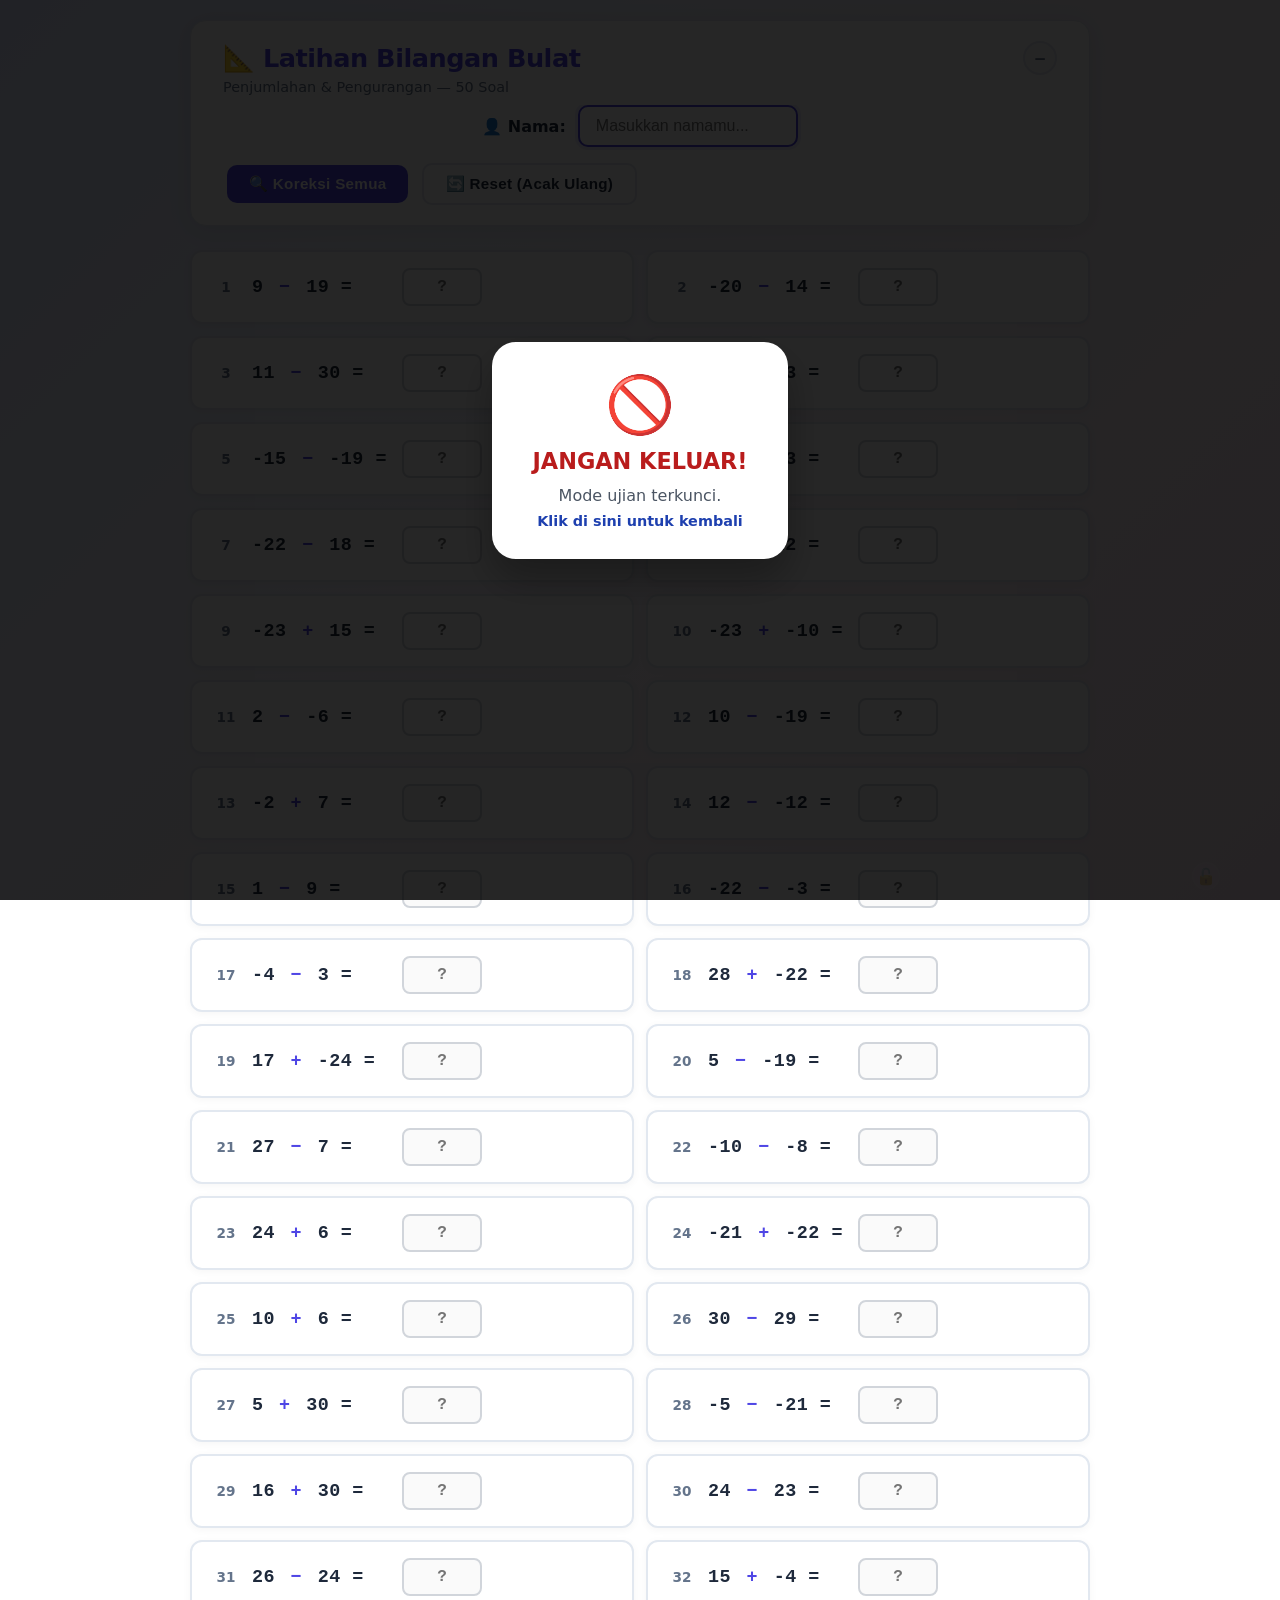
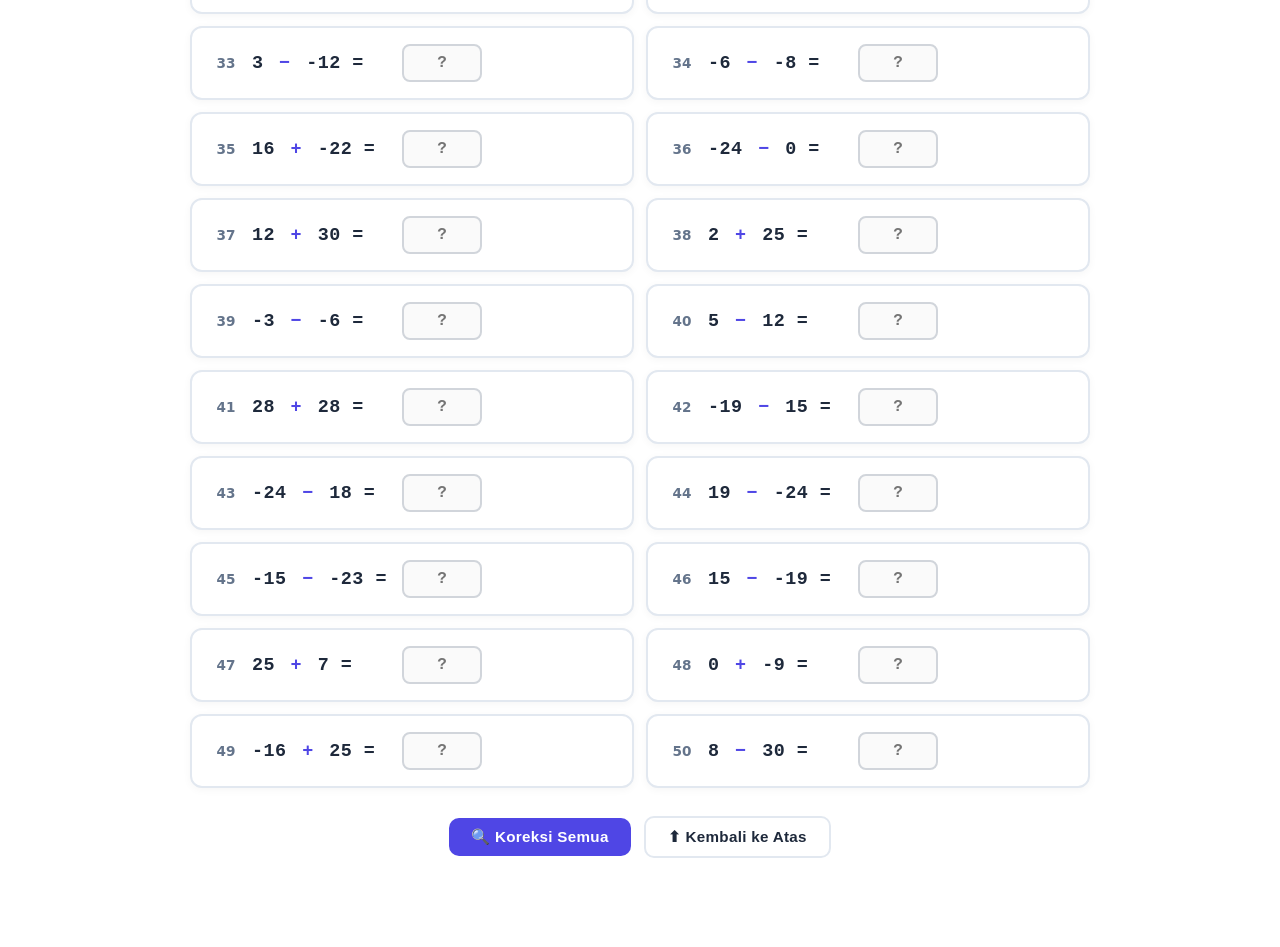
<file: Penjumlahan_dan_pengurangan.html>
<!DOCTYPE html>
<html lang="id">
<head>
    <meta charset="UTF-8">
    <meta name="viewport" content="width=device-width, initial-scale=1.0, user-scalable=no, viewport-fit=cover">
    <title>Latihan Bilangan Bulat • 50 Soal • Kunci Penuh</title>
    <style>
        :root {
            --bg: #f0f4f8;
            --card-bg: #ffffff;
            --primary: #4f46e5;
            --primary-hover: #4338ca;
            --success: #10b981;
            --danger: #ef4444;
            --text: #1e293b;
            --text-light: #64748b;
            --border: #e2e8f0;
            --correct-bg: #d1fae5;
            --wrong-bg: #fee2e2;
            --radius: 16px;
            --shadow: 0 4px 24px rgba(0, 0, 0, 0.08);
            --transition: 0.2s ease;
        }

        * {
            margin: 0;
            padding: 0;
            box-sizing: border-box;
        }

        body {
            font-family: 'Segoe UI', system-ui, -apple-system, sans-serif;
            background: linear-gradient(135deg, #e0e7ff 0%, #f0f4ff 30%, #fdf2f8 70%, #fce7f3 100%);
            background-attachment: fixed;
            min-height: 100vh;
            padding: 20px;
            color: var(--text);
            display: flex;
            justify-content: center;
            align-items: flex-start;
        }

        .container {
            width: 100%;
            max-width: 900px;
            margin: 0 auto;
        }

        /* Header */
        .header-card {
            background: var(--card-bg);
            border-radius: var(--radius);
            padding: 20px 32px 16px;
            box-shadow: var(--shadow);
            margin-bottom: 24px;
            border: 1px solid var(--border);
            position: sticky;
            top: 20px;
            z-index: 100;
            backdrop-filter: blur(10px);
            transition: all 0.3s ease;
            overflow: hidden;
        }

        .header-top {
            display: flex;
            justify-content: space-between;
            align-items: center;
            margin-bottom: 4px;
        }
        .header-top h1 {
            font-size: 1.6rem;
            font-weight: 700;
            color: var(--primary);
            letter-spacing: -0.5px;
            margin: 0;
        }
        .btn-minimize {
            background: none;
            border: 2px solid var(--border);
            border-radius: 50%;
            width: 34px;
            height: 34px;
            font-size: 1.2rem;
            font-weight: 700;
            cursor: pointer;
            color: var(--text-light);
            display: flex;
            align-items: center;
            justify-content: center;
            transition: var(--transition);
            background: #f8fafc;
            line-height: 1;
            flex-shrink: 0;
        }
        .btn-minimize:hover {
            background: #e2e8f0;
            border-color: #cbd5e1;
            color: var(--text);
        }

        .subtitle {
            font-size: 0.9rem;
            color: var(--text-light);
            margin-bottom: 10px;
        }

        .info-panel {
            transition: all 0.3s ease;
            overflow: hidden;
        }
        .header-card.collapsed .info-panel {
            display: none;
        }
        .header-card.collapsed {
            padding-bottom: 12px;
        }
        .header-card.collapsed .subtitle {
            margin-bottom: 0;
        }

        .input-group {
            display: flex;
            align-items: center;
            justify-content: center;
            gap: 12px;
            flex-wrap: wrap;
            margin-bottom: 12px;
        }
        .input-group label {
            font-weight: 600;
            font-size: 1rem;
            white-space: nowrap;
        }
        .input-group input {
            padding: 10px 16px;
            border: 2px solid var(--border);
            border-radius: 10px;
            font-size: 1rem;
            width: 220px;
            transition: var(--transition);
            outline: none;
            background: #f8fafc;
            color: var(--text);
        }
        .input-group input:focus {
            border-color: var(--primary);
            box-shadow: 0 0 0 3px rgba(79, 70, 229, 0.1);
            background: #fff;
        }
        .input-group input:disabled {
            opacity: 0.7;
            background: #e5e7eb;
            cursor: not-allowed;
        }

        .score-bar {
            display: flex;
            align-items: center;
            justify-content: center;
            gap: 20px;
            flex-wrap: wrap;
            margin-bottom: 12px;
            font-weight: 600;
        }
        .score-correct {
            color: var(--success);
        }
        .score-wrong {
            color: var(--danger);
        }
        .score-total {
            color: var(--primary);
        }
        .score-value {
            font-size: 1.4rem;
            font-weight: 700;
        }

        .btn {
            padding: 10px 22px;
            border: none;
            border-radius: 10px;
            font-size: 0.95rem;
            font-weight: 600;
            cursor: pointer;
            transition: var(--transition);
            letter-spacing: 0.3px;
            display: inline-flex;
            align-items: center;
            gap: 6px;
            margin: 4px;
        }
        .btn-koreksi {
            background: var(--primary);
            color: #fff;
        }
        .btn-koreksi:hover {
            background: var(--primary-hover);
            transform: translateY(-1px);
            box-shadow: 0 4px 14px rgba(79, 70, 229, 0.35);
        }
        .btn-reset {
            background: #fff;
            color: var(--text);
            border: 2px solid var(--border);
        }
        .btn-reset:hover {
            background: #f1f5f9;
            border-color: #cbd5e1;
        }
        .btn:active {
            transform: scale(0.96);
        }

        /* Grid soal */
        .soal-grid {
            display: grid;
            grid-template-columns: repeat(auto-fill, minmax(380px, 1fr));
            gap: 12px;
            margin-bottom: 24px;
        }
        @media (max-width: 500px) {
            .soal-grid {
                grid-template-columns: 1fr;
            }
            .header-card {
                padding: 16px 16px 12px;
            }
            .header-top h1 {
                font-size: 1.3rem;
            }
            .input-group input {
                width: 100%;
            }
        }

        .soal-card {
            background: var(--card-bg);
            border-radius: 12px;
            padding: 16px 18px;
            box-shadow: 0 2px 8px rgba(0, 0, 0, 0.04);
            border: 2px solid var(--border);
            transition: var(--transition);
            display: flex;
            align-items: center;
            gap: 10px;
        }
        .soal-card.correct {
            border-color: var(--success) !important;
            background: var(--correct-bg) !important;
        }
        .soal-card.wrong {
            border-color: var(--danger) !important;
            background: var(--wrong-bg) !important;
        }

        .soal-nomor {
            font-weight: 700;
            font-size: 0.85rem;
            color: var(--text-light);
            min-width: 32px;
            text-align: center;
        }
        .soal-teks {
            font-size: 1.15rem;
            font-weight: 600;
            letter-spacing: 0.5px;
            font-family: 'JetBrains Mono', 'Fira Code', 'Courier New', monospace;
            min-width: 140px;
            color: var(--text);
        }
        .soal-teks .operator {
            color: var(--primary);
            margin: 0 4px;
            font-weight: 700;
        }

        .soal-input {
            width: 80px;
            padding: 8px 10px;
            border: 2px solid #d1d5db;
            border-radius: 8px;
            font-size: 1rem;
            font-weight: 600;
            text-align: center;
            transition: var(--transition);
            outline: none;
            background: #fafafa;
            font-family: 'JetBrains Mono', monospace;
            color: var(--text);
        }
        .soal-input:focus {
            border-color: var(--primary);
            box-shadow: 0 0 0 3px rgba(79, 70, 229, 0.08);
            background: #fff;
        }
        .soal-input.correct-input {
            border-color: var(--success) !important;
            background: #ecfdf5 !important;
            color: #065f46 !important;
        }
        .soal-input.wrong-input {
            border-color: var(--danger) !important;
            background: #fef2f2 !important;
            color: #991b1b !important;
        }
        .soal-input:disabled {
            opacity: 0.85;
            cursor: not-allowed;
            background: #f3f4f6;
            color: #6b7280;
            border-color: #d1d5db;
            font-weight: 600;
        }

        .soal-feedback {
            font-size: 0.8rem;
            font-weight: 600;
            margin-left: auto;
            min-width: 60px;
            text-align: right;
            flex-shrink: 0;
        }
        .feedback-correct {
            color: var(--success);
        }
        .feedback-wrong {
            color: var(--danger);
        }

        .bottom-bar {
            text-align: center;
            padding-bottom: 40px;
        }

        .perfect-score {
            animation: pulse 0.6s ease-in-out 3;
        }
        @keyframes pulse {
            0%, 100% { transform: scale(1); }
            50% { transform: scale(1.04); }
        }

        /* Indikator fullscreen */
        #fullscreenIndicator {
            position: fixed;
            bottom: 10px;
            right: 10px;
            background: rgba(0,0,0,0.5);
            color: #fff;
            padding: 4px 10px;
            border-radius: 20px;
            font-size: 0.7rem;
            z-index: 998;
            display: none;
            pointer-events: none;
            font-weight: 500;
        }

        /* Tombol keluar tersembunyi */
        #secretExitBtn {
            position: fixed;
            bottom: 10px;
            right: 60px;
            width: 28px;
            height: 28px;
            background: rgba(255,255,255,0.25);
            border: 1px solid rgba(255,255,255,0.4);
            border-radius: 50%;
            color: rgba(0,0,0,0.4);
            font-size: 16px;
            display: flex;
            align-items: center;
            justify-content: center;
            cursor: default;
            z-index: 999;
            transition: all 0.2s;
            user-select: none;
            backdrop-filter: blur(2px);
        }
        #secretExitBtn:hover {
            background: rgba(255,255,255,0.5);
            border-color: rgba(0,0,0,0.2);
            color: #333;
            cursor: pointer;
        }

        /* Overlay peringatan fullscreen (TANPA TOMBOL) */
        #fullscreenWarningOverlay {
            position: fixed;
            top: 0;
            left: 0;
            width: 100%;
            height: 100%;
            background: rgba(0, 0, 0, 0.85);
            z-index: 10000;
            display: none;
            justify-content: center;
            align-items: center;
            cursor: pointer;
            touch-action: manipulation;
        }
        .warning-box {
            background: white;
            border-radius: 24px;
            padding: 30px 40px;
            text-align: center;
            max-width: 400px;
            box-shadow: 0 20px 40px rgba(0,0,0,0.3);
            pointer-events: none;
            margin: 20px;
        }
        .warning-icon {
            font-size: 3.5rem;
            margin-bottom: 10px;
        }
        .warning-text {
            font-size: 1.4rem;
            font-weight: 700;
            color: #b91c1c;
            margin-bottom: 12px;
        }
        .warning-sub {
            color: #4b5563;
            font-size: 1rem;
            margin-bottom: 6px;
        }
        .warning-action {
            font-weight: 600;
            color: #1e40af;
            margin-top: 8px;
            font-size: 0.9rem;
        }
    </style>
</head>
<body>

    <!-- Overlay peringatan fullscreen -->
    <div id="fullscreenWarningOverlay">
        <div class="warning-box">
            <div class="warning-icon">🚫</div>
            <div class="warning-text">JANGAN KELUAR!</div>
            <div class="warning-sub">Mode ujian terkunci.</div>
            <div class="warning-action">Klik di sini untuk kembali</div>
        </div>
    </div>

    <div class="container">
        <!-- Header -->
        <div class="header-card" id="headerCard">
            <div class="header-top">
                <h1>📐 Latihan Bilangan Bulat</h1>
                <button class="btn-minimize" id="togglePanelBtn" onclick="toggleInfoPanel()" title="Minimize / Expand panel">–</button>
            </div>
            <p class="subtitle">Penjumlahan & Pengurangan — 50 Soal</p>

            <div class="info-panel" id="infoPanel">
                <div class="input-group">
                    <label for="namaInput">👤 Nama:</label>
                    <input type="text" id="namaInput" placeholder="Masukkan namamu..." autocomplete="off">
                </div>
                <div class="score-bar" id="scoreBar" style="display: none;">
                    <span>✅ Benar: <span class="score-value score-correct" id="skorBenar">0</span></span>
                    <span>❌ Salah: <span class="score-value score-wrong" id="skorSalah">0</span></span>
                    <span>📊 Nilai: <span class="score-value score-total" id="skorTotal">0</span>/50</span>
                </div>
                <div style="margin-top: 4px;">
                    <button class="btn btn-koreksi" onclick="koreksiSemua()">🔍 Koreksi Semua</button>
                    <button class="btn btn-reset" onclick="resetDanAcak()">🔄 Reset (Acak Ulang)</button>
                </div>
            </div>
        </div>

        <!-- Grid Soal -->
        <div class="soal-grid" id="soalGrid"></div>

        <!-- Bottom -->
        <div class="bottom-bar">
            <button class="btn btn-koreksi" onclick="koreksiSemua()">🔍 Koreksi Semua</button>
            <button class="btn btn-reset" onclick="scrollToTop()">⬆ Kembali ke Atas</button>
        </div>
    </div>

    <!-- Indikator fullscreen & tombol rahasia -->
    <div id="fullscreenIndicator">⛓️ Fullscreen aktif</div>
    <div id="secretExitBtn" title="Klik dua kali untuk keluar dari mode ujian">🔓</div>

    <script>
        const jumlahSoal = 50;
        let soalData = [];
        let sesiTerkunci = false;
        let fullscreenLockActive = true;

        // ===================== FULLSCREEN LOCK =====================
        const warningOverlay = document.getElementById('fullscreenWarningOverlay');

        function requestFullscreen() {
            const elem = document.documentElement;
            if (elem.requestFullscreen) {
                elem.requestFullscreen().catch(() => {});
            } else if (elem.webkitRequestFullscreen) {
                elem.webkitRequestFullscreen();
            } else if (elem.msRequestFullscreen) {
                elem.msRequestFullscreen();
            }
        }

        function isFullscreen() {
            return !!(document.fullscreenElement || document.webkitFullscreenElement);
        }

        function updateWarningState() {
            if (!fullscreenLockActive) {
                warningOverlay.style.display = 'none';
                document.getElementById('fullscreenIndicator').style.display = 'none';
                return;
            }
            if (!isFullscreen()) {
                warningOverlay.style.display = 'flex';
                document.getElementById('fullscreenIndicator').style.display = 'none';
                if (window.navigator && window.navigator.vibrate) {
                    window.navigator.vibrate(200);
                }
            } else {
                warningOverlay.style.display = 'none';
                document.getElementById('fullscreenIndicator').style.display = 'block';
            }
        }

        function handleFullscreenChange() {
            updateWarningState();
        }

        document.addEventListener('fullscreenchange', handleFullscreenChange);
        document.addEventListener('webkitfullscreenchange', handleFullscreenChange);

        document.addEventListener('visibilitychange', function() {
            if (document.visibilityState === 'visible') {
                updateWarningState();
            }
        });

        warningOverlay.addEventListener('click', function(e) {
            if (fullscreenLockActive && !isFullscreen()) {
                requestFullscreen();
            }
        });

        warningOverlay.addEventListener('touchmove', function(e) {
            e.preventDefault();
        }, { passive: false });

        document.addEventListener('click', function initFullscreen(e) {
            if (fullscreenLockActive && !isFullscreen()) {
                requestFullscreen();
            }
        }, { once: false });

        setInterval(() => {
            if (fullscreenLockActive && !isFullscreen()) {
                updateWarningState();
            }
        }, 500);

        // ===================== TOMBOL KELUAR RAHASIA =====================
        let clickTimer = null;
        document.getElementById('secretExitBtn').addEventListener('click', function(e) {
            e.stopPropagation();
            if (clickTimer === null) {
                clickTimer = setTimeout(() => {
                    clickTimer = null;
                }, 600);
            } else {
                clearTimeout(clickTimer);
                clickTimer = null;
                keluarDariModeUjian();
            }
        });

        function keluarDariModeUjian() {
            const konfirmasi = confirm('⚠️ Apakah Anda yakin ingin keluar dari mode ujian?\n\n' +
                '• Mode fullscreen akan dilepas.\n' +
                '• Data nama akan dihapus dari browser.\n' +
                '• Anda dapat menutup halaman dengan bebas.');
            if (!konfirmasi) return;

            fullscreenLockActive = false;
            warningOverlay.style.display = 'none';

            if (isFullscreen()) {
                if (document.exitFullscreen) {
                    document.exitFullscreen();
                } else if (document.webkitExitFullscreen) {
                    document.webkitExitFullscreen();
                }
            }

            localStorage.removeItem('latihanBilBulat_nama');
            document.getElementById('namaInput').value = '';
            document.getElementById('fullscreenIndicator').style.display = 'none';

            // Buka kunci nama jika keluar paksa
            document.getElementById('namaInput').disabled = false;
            sesiTerkunci = false;
            alert('✅ Mode ujian telah berakhir. Data nama telah dihapus. Anda sekarang bisa menutup halaman.');
        }

        // ===================== GENERATE SOAL =====================
        function generateSoal() {
            soalData = [];
            for (let i = 0; i < jumlahSoal; i++) {
                const operatorType = Math.random() < 0.5 ? 'tambah' : 'kurang';
                let a, b, jawaban;
                if (operatorType === 'tambah') {
                    a = randomInt(-25, 30);
                    b = randomInt(-25, 30);
                    jawaban = a + b;
                } else {
                    a = randomInt(-25, 30);
                    b = randomInt(-25, 30);
                    jawaban = a - b;
                }
                soalData.push({
                    a: a,
                    b: b,
                    operator: operatorType === 'tambah' ? '+' : '−',
                    jawabanBenar: jawaban,
                });
            }
        }

        function randomInt(min, max) {
            return Math.floor(Math.random() * (max - min + 1)) + min;
        }

        function renderSoal() {
            const grid = document.getElementById('soalGrid');
            grid.innerHTML = '';
            soalData.forEach((soal, index) => {
                const card = document.createElement('div');
                card.className = 'soal-card';
                card.id = 'soalCard-' + index;
                card.innerHTML = `
                    <span class="soal-nomor">${index + 1}</span>
                    <span class="soal-teks">
                        ${soal.a} <span class="operator">${soal.operator}</span> ${soal.b} = 
                    </span>
                    <input 
                        type="text" 
                        class="soal-input" 
                        id="input-${index}" 
                        placeholder="?"
                        autocomplete="off"
                        inputmode="numeric"
                        onkeydown="handleEnter(event, ${index})"
                    >
                    <span class="soal-feedback" id="feedback-${index}"></span>
                `;
                grid.appendChild(card);
            });
        }

        function koreksiSemua() {
            const namaInput = document.getElementById('namaInput');
            const nama = namaInput.value.trim();
            if (!nama) {
                alert('⚠️ Silakan isi nama terlebih dahulu!');
                namaInput.focus();
                return;
            }

            let benar = 0;
            let salah = 0;

            for (let i = 0; i < jumlahSoal; i++) {
                const inputEl = document.getElementById('input-' + i);
                const cardEl = document.getElementById('soalCard-' + i);
                const feedbackEl = document.getElementById('feedback-' + i);
                const jawabanUser = inputEl.value.trim();

                inputEl.classList.remove('correct-input', 'wrong-input');
                cardEl.classList.remove('correct', 'wrong');
                feedbackEl.textContent = '';
                feedbackEl.className = 'soal-feedback';

                if (jawabanUser === '') {
                    salah++;
                    cardEl.classList.add('wrong');
                    inputEl.classList.add('wrong-input');
                    feedbackEl.textContent = '✗ Kosong';
                    feedbackEl.className = 'soal-feedback feedback-wrong';
                } else {
                    const jawabanAngka = parseInt(jawabanUser, 10);
                    if (isNaN(jawabanAngka)) {
                        salah++;
                        cardEl.classList.add('wrong');
                        inputEl.classList.add('wrong-input');
                        feedbackEl.textContent = '✗ Bukan angka';
                        feedbackEl.className = 'soal-feedback feedback-wrong';
                    } else if (jawabanAngka === soalData[i].jawabanBenar) {
                        benar++;
                        cardEl.classList.add('correct');
                        inputEl.classList.add('correct-input');
                        feedbackEl.textContent = '✓ Benar!';
                        feedbackEl.className = 'soal-feedback feedback-correct';
                    } else {
                        salah++;
                        cardEl.classList.add('wrong');
                        inputEl.classList.add('wrong-input');
                        feedbackEl.textContent = '✗ Jwb: ' + soalData[i].jawabanBenar;
                        feedbackEl.className = 'soal-feedback feedback-wrong';
                    }
                }
                inputEl.disabled = true;
            }

            document.getElementById('scoreBar').style.display = 'flex';
            document.getElementById('skorBenar').textContent = benar;
            document.getElementById('skorSalah').textContent = salah;
            document.getElementById('skorTotal').textContent = benar;

            sesiTerkunci = true;

            // 🔒 Kunci input nama agar tidak bisa diubah
            namaInput.disabled = true;

            const headerCard = document.getElementById('headerCard');
            headerCard.classList.remove('perfect-score');
            if (benar === jumlahSoal) {
                headerCard.classList.add('perfect-score');
                setTimeout(() => {
                    alert('🎉 LUAR BIASA, ' + nama.toUpperCase() + '! Nilai sempurna 50/50! 🏆');
                }, 300);
            }

            localStorage.setItem('latihanBilBulat_nama', nama);

            setTimeout(() => {
                document.getElementById('headerCard').scrollIntoView({ behavior: 'smooth' });
            }, 150);
        }

        function resetDanAcak() {
            sesiTerkunci = false;
            generateSoal();
            renderSoal();

            document.getElementById('scoreBar').style.display = 'none';
            document.getElementById('headerCard').classList.remove('perfect-score');
            document.getElementById('skorBenar').textContent = '0';
            document.getElementById('skorSalah').textContent = '0';
            document.getElementById('skorTotal').textContent = '0';

            // 🔓 Buka kembali input nama
            const namaInput = document.getElementById('namaInput');
            namaInput.disabled = false;
            // Biarkan nama tetap ada jika sudah disimpan, atau kosongkan? 
            // Lebih baik biarkan saja agar praktis, tapi tetap bisa diedit
            if (!namaInput.value) {
                const saved = localStorage.getItem('latihanBilBulat_nama');
                if (saved) namaInput.value = saved;
            }

            window.scrollTo({ top: 0, behavior: 'smooth' });
            const firstInput = document.getElementById('input-0');
            if (firstInput) {
                setTimeout(() => firstInput.focus(), 200);
            }
        }

        function handleEnter(event, index) {
            if (event.key === 'Enter') {
                event.preventDefault();
                if (sesiTerkunci) {
                    alert('📌 Sesi sudah dikoreksi. Klik "Reset" untuk memulai sesi baru.');
                    return;
                }
                const nextIndex = index + 1;
                if (nextIndex < jumlahSoal) {
                    const nextInput = document.getElementById('input-' + nextIndex);
                    if (nextInput) {
                        nextInput.focus();
                        nextInput.select();
                    }
                } else {
                    koreksiSemua();
                }
            }
        }

        function scrollToTop() {
            document.getElementById('headerCard').scrollIntoView({ behavior: 'smooth' });
        }

        function toggleInfoPanel() {
            const header = document.getElementById('headerCard');
            const btn = document.getElementById('togglePanelBtn');
            header.classList.toggle('collapsed');
            if (header.classList.contains('collapsed')) {
                btn.textContent = '+';
            } else {
                btn.textContent = '–';
            }
        }

        function init() {
            generateSoal();
            renderSoal();
            sesiTerkunci = false;

            const namaInput = document.getElementById('namaInput');
            const savedNama = localStorage.getItem('latihanBilBulat_nama');
            if (savedNama) {
                namaInput.value = savedNama;
            }

            // Pastikan tidak terkunci saat awal
            namaInput.disabled = false;

            if (!savedNama) {
                namaInput.focus();
            } else {
                setTimeout(() => {
                    document.getElementById('input-0')?.focus();
                }, 300);
            }

            namaInput.addEventListener('input', function() {
                const val = this.value.trim();
                if (val) {
                    localStorage.setItem('latihanBilBulat_nama', val);
                }
            });

            updateWarningState();
        }

        document.addEventListener('DOMContentLoaded', init);
    </script>
</body>
</html>
</file>
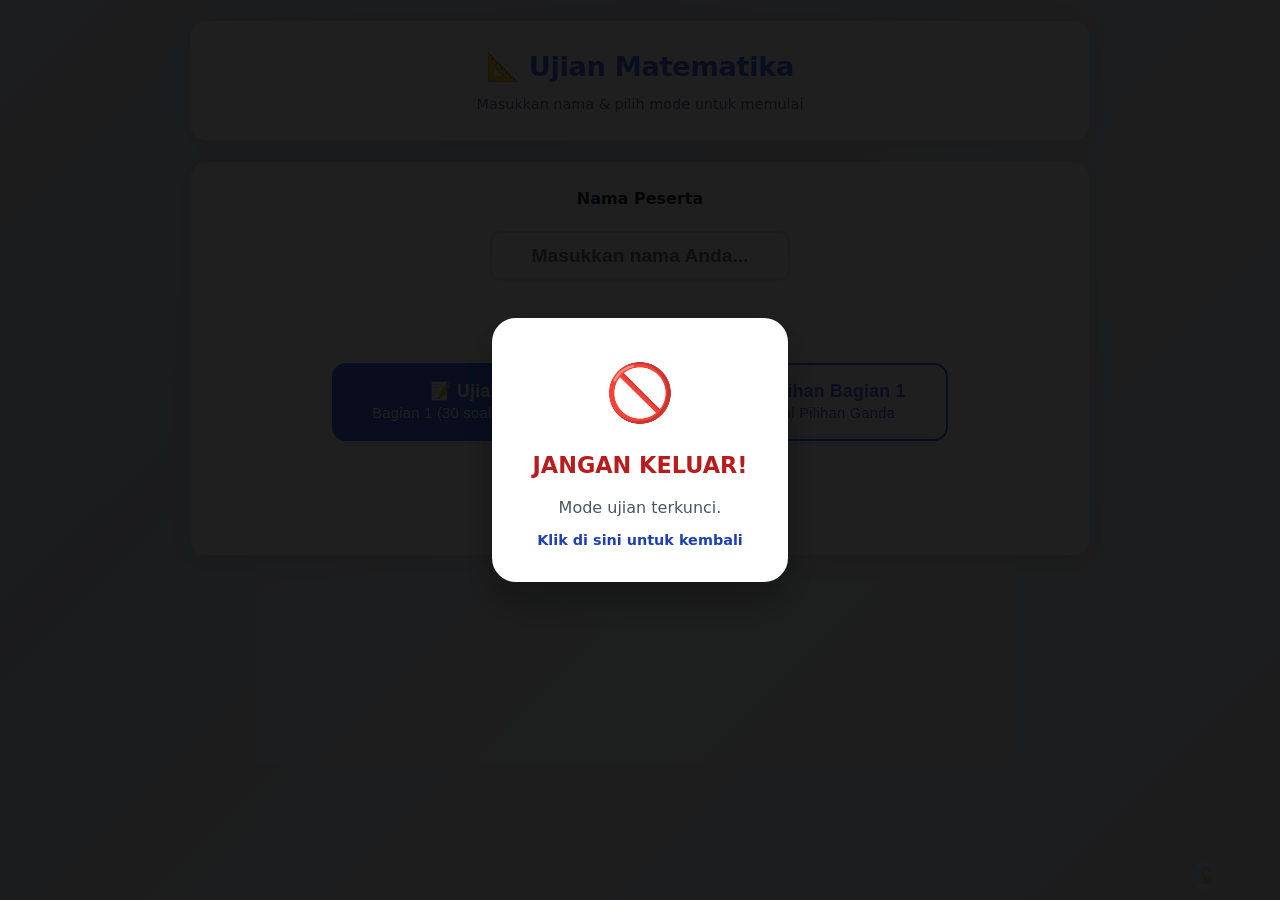
<file: tes_matrikulasi.html>
<!DOCTYPE html>
<html lang="id">
<head>
  <meta charset="UTF-8">
  <meta name="viewport" content="width=device-width, initial-scale=1.0, user-scalable=no, viewport-fit=cover, interactive-widget=resizes-content">
  <title>Ujian & Latihan Matematika</title>
  <style>
    :root {
      --bg: #f0f4f8;
      --card: #ffffff;
      --primary: #4a6cf7;
      --primary-dark: #3651d5;
      --success: #10b981;
      --danger: #ef4444;
      --warning: #f59e0b;
      --text: #1e293b;
      --text-light: #64748b;
      --border: #e2e8f0;
      --shadow: 0 4px 24px rgba(0,0,0,0.08);
      --radius: 16px;
      --radius-sm: 10px;
      --transition: 0.25s ease;
    }
    * { margin: 0; padding: 0; box-sizing: border-box; }
    body {
      font-family: 'Segoe UI', system-ui, -apple-system, sans-serif;
      background: linear-gradient(135deg, #e8edf5 0%, #dce3ed 30%, #eef1f7 60%, #e4e9f2 100%);
      min-height: 100vh;
      color: var(--text);
      line-height: 1.6;
      padding: 20px;
    }
    .container { max-width: 900px; margin: 0 auto; }
    .header {
      background: var(--card); border-radius: var(--radius); padding: 24px 28px; margin-bottom: 20px;
      box-shadow: var(--shadow); text-align: center; border: 1px solid var(--border);
    }
    .header h1 { font-size: 1.7rem; font-weight: 700; color: var(--primary); margin-bottom: 4px; letter-spacing: -0.3px; }
    .header .subtitle { font-size: 0.9rem; color: var(--text-light); font-weight: 500; }
    .timer-bar {
      background: var(--card); border-radius: var(--radius); padding: 16px 22px; margin-bottom: 20px;
      box-shadow: var(--shadow); display: flex; align-items: center; justify-content: space-between; gap: 16px;
      flex-wrap: wrap; border: 1px solid var(--border); position: sticky; top: 16px; z-index: 100;
    }
    .timer-display {
      font-size: 2rem; font-weight: 700; font-variant-numeric: tabular-nums;
      font-family: 'SF Mono', 'Cascadia Code', 'Consolas', monospace; color: var(--primary); min-width: 100px; text-align: center;
    }
    .timer-display.warning { color: var(--warning); animation: pulse 0.8s infinite; }
    .timer-display.danger { color: var(--danger); animation: pulse 0.45s infinite; }
    @keyframes pulse { 0%,100%{opacity:1} 50%{opacity:0.5} }
    .timer-label { font-weight: 600; font-size: 0.85rem; color: var(--text-light); text-transform: uppercase; letter-spacing: 0.6px; }
    .badge {
      display: inline-block; padding: 6px 14px; border-radius: 20px; font-weight: 700; font-size: 0.8rem; letter-spacing: 0.3px;
    }
    .badge-primary { background: #eef2ff; color: var(--primary); }
    .badge-success { background: #ecfdf5; color: var(--success); }
    .card {
      background: var(--card); border-radius: var(--radius); padding: 24px 28px; margin-bottom: 20px;
      box-shadow: var(--shadow); border: 1px solid var(--border); transition: var(--transition);
    }
    .card h3 { font-size: 1.2rem; font-weight: 700; margin-bottom: 16px; display: flex; align-items: center; gap: 10px; }
    .icon-blue { background: #eef2ff; color: var(--primary); width: 36px; height: 36px; border-radius: 10px; display: flex; align-items: center; justify-content: center; font-size: 1.2rem; }
    .icon-green { background: #ecfdf5; color: var(--success); width: 36px; height: 36px; border-radius: 10px; display: flex; align-items: center; justify-content: center; font-size: 1.2rem; }
    .question-item {
      padding: 14px 16px; margin-bottom: 10px; border-radius: var(--radius-sm); border: 1px solid var(--border);
      background: #fafbfc; transition: var(--transition);
    }
    .question-item:hover { border-color: #cbd5e1; background: #fff; }
    .question-item.answered { border-color: #b2c9ff; background: #f8faff; }
    .q-number { font-weight: 700; color: var(--primary); font-size: 0.85rem; margin-bottom: 4px; }
    .q-text { font-weight: 600; margin-bottom: 8px; font-size: 1rem; }
    .options { display: flex; flex-wrap: wrap; gap: 8px; }
    .option-label {
      display: flex; align-items: center; gap: 8px; padding: 9px 14px; border-radius: 8px; cursor: pointer;
      border: 2px solid var(--border); background: #fff; font-weight: 500; font-size: 0.9rem; transition: var(--transition);
      user-select: none; flex: 1; min-width: 100px; justify-content: center;
    }
    .option-label:hover { border-color: #b2c9ff; background: #f8faff; }
    .option-label input[type="radio"] { display: none; }
    .option-label.selected {
      border-color: var(--primary); background: #eef2ff; color: var(--primary); font-weight: 700;
      box-shadow: 0 0 0 3px rgba(74,108,247,0.1);
    }
    .option-letter {
      font-weight: 700; width: 22px; height: 22px; border-radius: 50%; background: #e2e8f0;
      display: flex; align-items: center; justify-content: center; font-size: 0.75rem;
    }
    .option-label.selected .option-letter { background: var(--primary); color: #fff; }
    .option-text { display: flex; align-items: center; }

    .frac {
      display: inline-flex;
      flex-direction: column;
      align-items: center;
      vertical-align: middle;
      font-size: 0.9em;
      line-height: 1;
      margin: 0 2px;
    }
    .frac-num, .frac-den { padding: 0 2px; }
    .frac-line {
      display: block; width: 100%; height: 1px; background: currentColor; margin: 1px 0;
    }
    .mixed-number { display: inline-flex; align-items: center; gap: 4px; }
    .part2-container { text-align: center; }
    .big-question { font-size: 4rem; font-weight: 800; letter-spacing: 2px; color: var(--text); margin: 20px 0; font-family: 'SF Mono','Cascadia Code','Consolas',monospace; }
    .countdown-circle {
      width: 90px; height: 90px; border-radius: 50%; border: 6px solid var(--border); display: flex;
      align-items: center; justify-content: center; margin: 0 auto 10px; font-size: 2rem; font-weight: 700;
      transition: all 0.3s ease; font-family: 'SF Mono','Cascadia Code','Consolas',monospace;
    }
    .countdown-circle.warning { border-color: var(--warning); color: var(--warning); animation: pulse 0.6s infinite; }
    .countdown-circle.danger { border-color: var(--danger); color: var(--danger); animation: pulse 0.35s infinite; }
    .answer-input {
      font-size: 1.4rem; padding: 14px 20px; border-radius: 12px; border: 3px solid var(--border);
      text-align: center; width: 160px; font-weight: 700; outline: none; transition: var(--transition);
      font-family: 'SF Mono','Cascadia Code','Consolas',monospace;
    }
    .answer-input:focus { border-color: var(--primary); box-shadow: 0 0 0 4px rgba(74,108,247,0.1); }
    .answer-input.correct-flash { border-color: var(--success); background: #ecfdf5; box-shadow: 0 0 0 8px rgba(16,185,129,0.15); }
    .answer-input.wrong-flash { border-color: var(--danger); background: #fef2f2; box-shadow: 0 0 0 8px rgba(239,68,68,0.15); }
    .progress-part2 { height: 8px; background: #e2e8f0; border-radius: 10px; margin: 16px 0; overflow: hidden; }
    .progress-part2-fill { height: 100%; background: var(--primary); border-radius: 10px; transition: width 0.4s ease; }
    .btn {
      display: inline-block; padding: 12px 28px; border-radius: 10px; font-weight: 700; font-size: 0.95rem;
      cursor: pointer; border: none; letter-spacing: 0.3px; transition: var(--transition); text-align: center;
    }
    .btn-primary { background: var(--primary); color: #fff; }
    .btn-primary:hover { background: var(--primary-dark); transform: translateY(-1px); box-shadow: 0 8px 20px rgba(74,108,247,0.3); }
    .btn-success { background: var(--success); color: #fff; }
    .btn-outline { background: #fff; color: var(--primary); border: 2px solid var(--primary); }
    .btn-outline:hover { background: #eef2ff; }
    .btn:disabled { opacity: 0.5; cursor: not-allowed; pointer-events: none; }
    .btn-lg { padding: 16px 40px; font-size: 1.1rem; border-radius: 14px; }
    .result-card { text-align: center; }
    .result-icon { font-size: 5rem; margin-bottom: 10px; }
    .result-status { font-size: 2rem; font-weight: 800; letter-spacing: -0.5px; }
    .result-status.lulus { color: var(--success); }
    .result-status.tidak-lulus { color: var(--danger); }
    .score-grid { display: flex; gap: 16px; justify-content: center; flex-wrap: wrap; margin: 20px 0; }
    .score-box {
      background: #f8fafc; border-radius: var(--radius-sm); padding: 18px 22px; text-align: center;
      border: 1px solid var(--border); min-width: 120px;
    }
    .score-box .score-num { font-size: 2.2rem; font-weight: 700; color: var(--primary); }
    .score-box .score-label { font-size: 0.8rem; color: var(--text-light); font-weight: 600; text-transform: uppercase; }
    .hidden { display: none !important; }
    .feedback-mini { display: inline-block; padding: 4px 12px; border-radius: 14px; font-weight: 700; font-size: 0.8rem; animation: fadeIn 0.2s ease; }
    @keyframes fadeIn { from{opacity:0;transform:scale(0.9)} to{opacity:1;transform:scale(1)} }
    .feedback-benar { background: #ecfdf5; color: #059669; }
    .feedback-salah { background: #fef2f2; color: #dc2626; }
    .start-form { text-align: center; }
    .start-form input {
      font-size: 1.2rem; padding: 12px 20px; border-radius: 10px; border: 2px solid var(--border);
      outline: none; width: 80%; max-width: 300px; text-align: center; font-weight: 600; margin: 16px 0;
    }
    .start-form input:focus { border-color: var(--primary); }
    .start-form input:disabled { opacity: 0.6; background: #e5e7eb; cursor: not-allowed; }
    .mode-buttons { display: flex; gap: 12px; justify-content: center; flex-wrap: wrap; margin-top: 20px; }

    /* Review hasil */
    .review-item {
      text-align: left; margin-bottom: 12px; padding: 12px 16px; border-radius: 10px;
      border-left: 5px solid; font-size: 0.9rem; background: #f8fafc;
    }
    .review-item.benar { background: #ecfdf5; border-color: #10b981; }
    .review-item.salah { background: #fef2f2; border-color: #ef4444; }
    .review-item .soal-text { font-weight: 600; margin-bottom: 4px; }
    .review-item .jawaban { margin: 2px 0; }

    @media (max-width: 640px) {
      .header h1{font-size:1.3rem} .big-question{font-size:2.6rem} .timer-display{font-size:1.4rem}
      .options{flex-direction:column;gap:5px} .option-label{min-width:auto;justify-content:flex-start}
      .card{padding:16px 12px} .question-item{padding:10px 8px}
      .countdown-circle{width:65px;height:65px;font-size:1.5rem;border-width:4px}
      .answer-input{font-size:1.1rem;width:120px;padding:10px 14px}
      .score-box{min-width:80px;padding:12px 14px} .score-box .score-num{font-size:1.5rem}
    }

    /* Fullscreen overlay */
    #fullscreenWarningOverlay {
      position: fixed; top: 0; left: 0; width: 100%; height: 100%;
      background: rgba(0, 0, 0, 0.88); z-index: 99999;
      display: none; justify-content: center; align-items: center;
      cursor: pointer; touch-action: manipulation;
    }
    #fullscreenWarningOverlay .warning-box {
      background: white; border-radius: 24px; padding: 30px 40px; text-align: center;
      max-width: 400px; box-shadow: 0 20px 40px rgba(0,0,0,0.3);
      pointer-events: none; margin: 20px;
    }
    #fullscreenWarningOverlay .warning-icon { font-size: 3.5rem; margin-bottom: 10px; }
    #fullscreenWarningOverlay .warning-text { font-size: 1.4rem; font-weight: 700; color: #b91c1c; margin-bottom: 12px; }
    #fullscreenWarningOverlay .warning-sub { color: #4b5563; font-size: 1rem; margin-bottom: 6px; }
    #fullscreenWarningOverlay .warning-action { font-weight: 600; color: #1e40af; margin-top: 8px; font-size: 0.9rem; }

    #fullscreenIndicator {
      position: fixed; bottom: 10px; right: 10px;
      background: rgba(0,0,0,0.5); color: #fff; padding: 4px 10px;
      border-radius: 20px; font-size: 0.7rem; z-index: 998;
      display: none; pointer-events: none; font-weight: 500;
    }
    #secretExitBtn {
      position: fixed; bottom: 10px; right: 60px; width: 28px; height: 28px;
      background: rgba(255,255,255,0.25); border: 1px solid rgba(255,255,255,0.4);
      border-radius: 50%; color: rgba(0,0,0,0.4); font-size: 16px;
      display: flex; align-items: center; justify-content: center;
      cursor: default; z-index: 999; transition: all 0.2s;
      user-select: none; backdrop-filter: blur(2px);
    }
    #secretExitBtn:hover { background: rgba(255,255,255,0.5); border-color: rgba(0,0,0,0.2); color: #333; cursor: pointer; }
  </style>
</head>
<body>

<div id="fullscreenWarningOverlay">
  <div class="warning-box">
    <div class="warning-icon">🚫</div>
    <div class="warning-text">JANGAN KELUAR!</div>
    <div class="warning-sub">Mode ujian terkunci.</div>
    <div class="warning-action">Klik di sini untuk kembali</div>
  </div>
</div>

<div class="container">
  <div class="header">
    <h1>📐 Ujian Matematika</h1>
    <p class="subtitle">Masukkan nama & pilih mode untuk memulai</p>
  </div>

  <div class="card" id="startScreen">
    <div class="start-form">
      <label style="font-weight:700;display:block;margin-bottom:4px;">Nama Peserta</label>
      <input type="text" id="inputNama" placeholder="Masukkan nama Anda..." autocomplete="off">
      <div style="font-weight:600;margin-top:20px;">Pilih Mode:</div>
      <div class="mode-buttons">
        <button class="btn btn-primary btn-lg" onclick="startMode('full')">📝 Ujian Lengkap<br><small style="font-weight:400;">Bagian 1 (30 soal) + Bagian 2 (10 soal)</small></button>
        <button class="btn btn-outline btn-lg" onclick="startMode('practice1')">📋 Latihan Bagian 1<br><small style="font-weight:400;">30 Soal Pilihan Ganda</small></button>
        <button class="btn btn-outline btn-lg" onclick="startMode('practice2')">⚡ Latihan Bagian 2<br><small style="font-weight:400;">10 Soal Perkalian Cepat</small></button>
      </div>
    </div>
  </div>

  <div class="timer-bar hidden" id="timerBar">
    <div><span class="timer-label">⏱ Sisa Waktu</span><div class="timer-display" id="timerDisplay">20:00</div></div>
    <div><span class="badge badge-primary" id="badgePart">Bagian 1</span></div>
    <div><span class="timer-label">📝 Soal</span><div style="font-weight:700;font-size:1.1rem;" id="soalProgress">1-30</div></div>
  </div>

  <div class="card hidden" id="part1Card">
    <h3><span class="icon icon-blue">📋</span> Bagian 1 — Pilihan Ganda (30 Soal)</h3>
    <p style="color:var(--text-light);margin-bottom:16px;font-size:0.9rem;">Waktu: 20 menit.</p>
    <div id="questionsContainer"></div>
    <div style="text-align:center;margin-top:20px;">
      <button class="btn btn-primary btn-lg" id="btnSubmitPart1" onclick="submitPart1()">✅ Selesai Bagian 1</button>
    </div>
  </div>

  <div class="card hidden" id="part2Card">
    <h3><span class="icon icon-green">⚡</span> Bagian 2 — Perkalian Cepat (10 soal)</h3>
    <p style="color:var(--text-light);margin-bottom:8px;font-size:0.9rem;">Waktu: <strong>10 detik per soal</strong>.</p>
    <div class="part2-container">
      <div class="progress-part2"><div class="progress-part2-fill" id="progressPart2Fill" style="width:0%;"></div></div>
      <p style="font-weight:600;color:var(--text-light);" id="part2SoalInfo">Soal 1 dari 10</p>
      <div class="countdown-circle" id="countdownCircle">10</div>
      <div class="big-question" id="bigQuestion">? × ? = ?</div>
      <input type="number" class="answer-input" id="answerInput" placeholder="Jawaban..." autocomplete="off">
      <p style="margin-top:8px;font-size:0.8rem;color:var(--text-light);">Tekan <strong>Enter</strong></p>
      <div id="feedbackPart2" style="margin-top:10px;min-height:28px;"></div>
      <div style="margin-top:8px;">
        <span>Benar: <span id="part2CorrectCount" style="color:var(--success);">0</span></span>
        <span>Salah: <span id="part2WrongCount" style="color:var(--danger);">0</span></span>
      </div>
    </div>
  </div>

  <div class="card hidden" id="resultCard">
    <div class="result-card">
      <h3>📊 Hasil</h3>
      <p style="font-weight:700;font-size:1.2rem;" id="resultNama"></p>
      <div class="result-icon" id="resultIcon"></div>
      <div class="result-status" id="resultStatus"></div>
      <div class="score-grid" id="scoreGrid"></div>
      <div id="reviewContainer" style="text-align:left; margin-top:24px;"></div>
      <p style="font-size:0.9rem;color:var(--text-light);margin-top:8px;" id="resultDetail"></p>
      <button class="btn btn-primary btn-lg" style="margin-top:16px;" onclick="location.reload()">🔄 Kembali ke Menu</button>
    </div>
  </div>
</div>

<div id="fullscreenIndicator">⛓️ Fullscreen aktif</div>
<div id="secretExitBtn" title="Klik dua kali untuk keluar dari mode ujian">🔓</div>

<script>
(function() {
  // ========== FULLSCREEN LOCK SYSTEM (ADAPTIF) ==========
  const warningOverlay = document.getElementById('fullscreenWarningOverlay');
  
  // Deteksi dukungan fullscreen
  function canFullscreen() {
    const el = document.documentElement;
    return !!(el.requestFullscreen || el.webkitRequestFullscreen || el.msRequestFullscreen);
  }
  
  let fullscreenLockActive = canFullscreen(); // Hanya aktif jika didukung

  function requestFullscreen() {
    const elem = document.documentElement;
    if (elem.requestFullscreen) {
      elem.requestFullscreen().catch(() => {});
    } else if (elem.webkitRequestFullscreen) {
      elem.webkitRequestFullscreen();
    } else if (elem.msRequestFullscreen) {
      elem.msRequestFullscreen();
    }
  }

  function isFullscreen() {
    return !!(document.fullscreenElement || document.webkitFullscreenElement);
  }

  function updateWarningState() {
    if (!fullscreenLockActive) {
      warningOverlay.style.display = 'none';
      document.getElementById('fullscreenIndicator').style.display = 'none';
      return;
    }
    if (!isFullscreen()) {
      warningOverlay.style.display = 'flex';
      document.getElementById('fullscreenIndicator').style.display = 'none';
      if (window.navigator && window.navigator.vibrate) {
        window.navigator.vibrate(200);
      }
    } else {
      warningOverlay.style.display = 'none';
      document.getElementById('fullscreenIndicator').style.display = 'block';
    }
  }

  document.addEventListener('fullscreenchange', updateWarningState);
  document.addEventListener('webkitfullscreenchange', updateWarningState);

  document.addEventListener('visibilitychange', function() {
    if (document.visibilityState === 'visible') {
      updateWarningState();
    }
  });

  warningOverlay.addEventListener('click', function(e) {
    if (fullscreenLockActive && !isFullscreen()) {
      requestFullscreen();
    }
  });

  warningOverlay.addEventListener('touchmove', function(e) {
    e.preventDefault();
  }, { passive: false });

  document.addEventListener('click', function initFullscreen() {
    if (fullscreenLockActive && !isFullscreen()) {
      requestFullscreen();
    }
  }, { once: false });

  setInterval(() => {
    if (fullscreenLockActive && !isFullscreen()) {
      updateWarningState();
    }
  }, 500);

  // Tombol keluar rahasia
  let clickTimer = null;
  document.getElementById('secretExitBtn').addEventListener('click', function(e) {
    e.stopPropagation();
    if (clickTimer === null) {
      clickTimer = setTimeout(() => { clickTimer = null; }, 600);
    } else {
      clearTimeout(clickTimer);
      clickTimer = null;
      keluarDariModeUjian();
    }
  });

  function keluarDariModeUjian() {
    const konfirmasi = confirm(
      '⚠️ Apakah Anda yakin ingin keluar dari mode ujian?\n\n' +
      '• Fullscreen akan dilepas (jika sedang aktif).\n' +
      '• Data nama akan dihapus dari browser.\n' +
      '• Anda dapat menutup halaman dengan bebas.'
    );
    if (!konfirmasi) return;
    
    fullscreenLockActive = false;
    warningOverlay.style.display = 'none';
    if (isFullscreen()) {
      if (document.exitFullscreen) document.exitFullscreen();
      else if (document.webkitExitFullscreen) document.webkitExitFullscreen();
    }
    localStorage.removeItem('latihanUjianNama');
    document.getElementById('inputNama').value = '';
    document.getElementById('inputNama').disabled = false;
    document.getElementById('fullscreenIndicator').style.display = 'none';
    alert('✅ Mode ujian telah berakhir. Data nama telah dihapus. Anda sekarang bisa menutup halaman.');
  }

  // ========== UTILITY FUNCTIONS ==========
  function randInt(min,max){ return Math.floor(Math.random()*(max-min+1))+min; }
  function randChoice(arr){ return arr[Math.floor(Math.random()*arr.length)]; }
  function gcd(a,b){ a=Math.abs(a); b=Math.abs(b); while(b){[a,b]=[b,a%b];} return a||1; }
  function simplifyFraction(num,den){
    if(den<0){num=-num;den=-den;} const g=gcd(Math.abs(num),Math.abs(den)); return [num/g,den/g];
  }
  function toMixedFraction(num,den){
    if(den===0)return{whole:0,num:0,den:1}; const [n,d]=simplifyFraction(num,den);
    const whole=Math.trunc(n/d); const remainder=Math.abs(n%d);
    if(remainder===0)return{whole:whole,num:0,den:d}; if(whole===0)return{whole:0,num:n,den:d};
    return{whole:whole,num:remainder,den:d};
  }
  function fractionToHTML(num, den) {
    const [n, d] = simplifyFraction(num, den);
    if (d === 1) return String(n);
    const mixed = toMixedFraction(n, d);
    if (mixed.whole === 0) {
      const sign = n < 0 ? '-' : '';
      return `${sign}<span class="frac"><span class="frac-num">${Math.abs(mixed.num)}</span><span class="frac-line"></span><span class="frac-den">${mixed.den}</span></span>`;
    } else {
      if (mixed.num === 0) return String(mixed.whole);
      return `<span class="mixed-number">${mixed.whole} <span class="frac"><span class="frac-num">${mixed.num}</span><span class="frac-line"></span><span class="frac-den">${mixed.den}</span></span></span>`;
    }
  }

  function generateDistractors(correctAnswer, type, context={}) {
    const distractors=new Set(); const correctStr=String(correctAnswer);
    if(type==='integer'){
      const correct=parseInt(correctStr); const offsets=[1,-1,2,-2,3,-3,correct*-1,correct+5,correct-5];
      for(const off of offsets){ const c=correct+off; if(c!==correct && !distractors.has(String(c))) distractors.add(String(c)); if(distractors.size>=3)break; }
      if(context.a && context.b && context.op){
        if(context.op==='+'){ distractors.add(String(context.a-context.b)); distractors.add(String(context.a*context.b)); }
        else if(context.op==='-'){ distractors.add(String(context.a+context.b)); distractors.add(String(-(context.a-context.b))); }
        else if(context.op==='÷'){ distractors.add(String(context.a*context.b)); distractors.add(String(context.a+context.b)); }
      }
    } else if(type==='fraction'){
      const {num, den} = context;
      const variations=[[num+1,den],[num-1,den],[num,den+1],[num,den-1],[num+den,den],[num,den*2],[num*2,den]];
      for(const [n,d] of variations){ if(d<=0||d>20)continue; const candidate=fractionToHTML(n,d); if(candidate!==correctStr && !distractors.has(candidate)) distractors.add(candidate); if(distractors.size>=3)break; }
    } else if(type==='decimal'){
      const correct=parseFloat(correctStr.replace(',','.')); const offsets=[0.1,-0.1,0.5,-0.5,1,-1,correct*0.5,correct*2];
      for(const off of offsets){ const c=Math.round((correct+off)*100)/100; const cStr=String(c).replace('.',','); if(cStr!==correctStr && !distractors.has(cStr)) distractors.add(cStr); if(distractors.size>=3)break; }
    } else if(type==='percent'){
      const correct=parseFloat(correctStr.replace('%','').replace(',','.')); const offsets=[5,-5,10,-10,25,-25,correct/2,correct*2];
      for(const off of offsets){ const c=Math.round(correct+off); const cStr=c+'%'; if(cStr!==correctStr && !distractors.has(cStr) && c>=0 && c<=200) distractors.add(cStr); if(distractors.size>=3)break; }
    }
    const fallbacks=['0','1','2','10','100','1/2','0,5','50%']; let i=0;
    while(distractors.size<3){ const fb=fallbacks[i%fallbacks.length]; if(fb!==correctStr && !distractors.has(fb)) distractors.add(fb); i++; if(i>50)break; }
    return Array.from(distractors).slice(0,3);
  }

  function buildQuestionObj(question, correctStr, distractors){
    const options=[correctStr,...distractors]; for(let i=options.length-1;i>0;i--){ const j=Math.floor(Math.random()*(i+1)); [options[i],options[j]]=[options[j],options[i]]; }
    const correctIndex=options.indexOf(correctStr); return {question, options, correctIndex, correctAnswer:correctStr};
  }

  // ========== GENERATE SOAL ==========
  function genPenjumlahanBulat(){ const a=randInt(-25,30),b=randInt(-20,25); const ans=a+b; return buildQuestionObj(`${a} + (${b}) = ...`, String(ans), generateDistractors(String(ans),'integer',{a,b,op:'+'})); }
  function genPenguranganBulat(){ const a=randInt(-25,30),b=randInt(-20,25); const ans=a-b; return buildQuestionObj(`${a} - (${b}) = ...`, String(ans), generateDistractors(String(ans),'integer',{a,b,op:'-'})); }
  function genPembagianBulat(){ const d=randChoice([2,3,4,5,6,7,8,9,10,-2,-3,-4,-5,-6]); const q=randInt(-8,8); const div=d*q; return buildQuestionObj(`${div} ÷ (${d}) = ...`, String(q), generateDistractors(String(q),'integer',{a:div,b:d,op:'÷'})); }
  function genPerkalianPecahan(){ const n1=randInt(1,6),d1=randInt(2,8),n2=randInt(1,6),d2=randInt(2,8); const rn=n1*n2,rd=d1*d2; const ans=fractionToHTML(rn,rd); return buildQuestionObj(`(${fractionToHTML(n1,d1)}) × (${fractionToHTML(n2,d2)}) = ...`, ans, generateDistractors(ans,'fraction',{num:rn,den:rd})); }
  function genPembagianPecahan(){ const n1=randInt(1,6),d1=randInt(2,8),n2=randInt(1,6),d2=randInt(2,8); const rn=n1*d2,rd=d1*n2; const ans=fractionToHTML(rn,rd); return buildQuestionObj(`(${fractionToHTML(n1,d1)}) ÷ (${fractionToHTML(n2,d2)}) = ...`, ans, generateDistractors(ans,'fraction',{num:rn,den:rd})); }
  function genPenjumlahanPecahan(){ const d1=randInt(2,6),d2=randInt(2,6); const n1=randInt(1,d1*2),n2=randInt(1,d2*2); const cd=d1*d2, rn=n1*d2+n2*d1; const ans=fractionToHTML(rn,cd); return buildQuestionObj(`(${fractionToHTML(n1,d1)}) + (${fractionToHTML(n2,d2)}) = ...`, ans, generateDistractors(ans,'fraction',{num:rn,den:cd})); }
  function genPenguranganPecahan(){ const d1=randInt(2,6),d2=randInt(2,6); const n1=randInt(d1,d1*3),n2=randInt(1,d2*2); const cd=d1*d2, rn=n1*d2-n2*d1; const ans=fractionToHTML(rn,cd); return buildQuestionObj(`(${fractionToHTML(n1,d1)}) - (${fractionToHTML(n2,d2)}) = ...`, ans, generateDistractors(ans,'fraction',{num:rn,den:cd})); }
  function genOperasiCampuran(){ const w1=randInt(1,4),n1=randInt(1,5),d1=randInt(3,7); const w2=randInt(1,3),n2=randInt(1,4),d2=randInt(3,7); const op=randChoice(['+','-','×']); const imp1=w1*d1+n1, imp2=w2*d2+n2; let rn,rd; if(op==='+'){ rn=imp1*d2+imp2*d1; rd=d1*d2; } else if(op==='-'){ rn=imp1*d2-imp2*d1; rd=d1*d2; } else { rn=imp1*imp2; rd=d1*d2; } const ans=fractionToHTML(rn,rd); const qText=`(${fractionToHTML(imp1,d1)}) ${op==='×'?'×':op} (${fractionToHTML(imp2,d2)}) = ...`; return buildQuestionObj(qText, ans, generateDistractors(ans,'fraction',{num:rn,den:rd})); }
  function genOperasiDesimal(){ const a=Math.round(randInt(5,45)/10*10)/10, b=Math.round(randInt(5,35)/10*10)/10; const op=randChoice(['+','-','×']); let res; if(op==='+') res=a+b; else if(op==='-') res=a-b; else res=Math.round(a*b*100)/100; const ans=String(res).replace('.',','); const q=`${String(a).replace('.',',')} ${op==='×'?'×':op} ${String(b).replace('.',',')} = ...`; return buildQuestionObj(q, ans, generateDistractors(ans,'decimal')); }
  function genOperasiPersen(){ const a=randInt(10,90),b=randInt(10,60); const op=randChoice(['+','-']); let res=op==='+'?a+b:Math.max(a-b,5); const ans=res+'%'; return buildQuestionObj(`${a}% ${op} ${b}% = ...`, ans, generateDistractors(ans,'percent')); }
  function genKonversiPecahanDesimal(){ const f=randChoice([{num:1,den:2,dec:'0,5'},{num:1,den:4,dec:'0,25'},{num:3,den:4,dec:'0,75'},{num:1,den:5,dec:'0,2'},{num:2,den:5,dec:'0,4'},{num:3,den:5,dec:'0,6'},{num:4,den:5,dec:'0,8'},{num:1,den:8,dec:'0,125'},{num:1,den:10,dec:'0,1'}]); return buildQuestionObj(`Ubahlah ${fractionToHTML(f.num,f.den)} menjadi desimal.`, f.dec, generateDistractors(f.dec,'decimal')); }
  function genKonversiDesimalPersen(){ const p=randChoice([{dec:'0,5',pct:'50%'},{dec:'0,25',pct:'25%'},{dec:'0,75',pct:'75%'},{dec:'0,2',pct:'20%'},{dec:'0,4',pct:'40%'},{dec:'0,6',pct:'60%'},{dec:'0,8',pct:'80%'},{dec:'0,1',pct:'10%'},{dec:'0,05',pct:'5%'},{dec:'1,5',pct:'150%'}]); if(Math.random()<0.5) return buildQuestionObj(`Ubahlah ${p.dec} menjadi persen.`, p.pct, generateDistractors(p.pct,'percent')); else return buildQuestionObj(`Ubahlah ${p.pct} menjadi desimal.`, p.dec, generateDistractors(p.dec,'decimal')); }
  function genKonversiPersenPecahan(){ const p=randChoice([{pct:'50%',num:1,den:2},{pct:'25%',num:1,den:4},{pct:'75%',num:3,den:4},{pct:'20%',num:1,den:5},{pct:'40%',num:2,den:5},{pct:'60%',num:3,den:5},{pct:'80%',num:4,den:5},{pct:'10%',num:1,den:10},{pct:'30%',num:3,den:10}]); const ans=fractionToHTML(p.num,p.den); return buildQuestionObj(`Ubahlah ${p.pct} menjadi pecahan biasa.`, ans, generateDistractors(ans,'fraction',{num:p.num,den:p.den})); }
  function genKonversiAcak(){ return randChoice([genKonversiPecahanDesimal, genKonversiDesimalPersen, genKonversiPersenPecahan])(); }

  function generatePart1Questions(){
    const q=[]; 
    for(let i=0;i<4;i++) q.push(genPenjumlahanBulat());
    for(let i=0;i<4;i++) q.push(genPenguranganBulat());
    for(let i=0;i<4;i++) q.push(genPembagianBulat());
    for(let i=0;i<3;i++) q.push(genPerkalianPecahan());
    for(let i=0;i<3;i++) q.push(genPembagianPecahan());
    for(let i=0;i<3;i++) q.push(genPenjumlahanPecahan());
    for(let i=0;i<3;i++) q.push(genPenguranganPecahan());
    for(let i=0;i<2;i++) q.push(genOperasiCampuran());
    for(let i=0;i<2;i++) q.push(genOperasiDesimal());
    q.push(genOperasiPersen());
    q.push(genKonversiAcak());
    for(let i=q.length-1;i>0;i--){ const j=Math.floor(Math.random()*(i+1)); [q[i],q[j]]=[q[j],q[i]]; }
    return q;
  }

  function generatePart2Questions10(){
    const q=[]; 
    for(let base=2;base<=9;base++){ const other=randInt(2,9); if(Math.random()<0.5) q.push({a:base,b:other,answer:base*other}); else q.push({a:other,b:base,answer:other*base}); }
    for(let i=0;i<2;i++){ const a=randInt(6,9),b=randInt(6,9); q.push({a,b,answer:a*b}); }
    for(let i=q.length-1;i>0;i--){ const j=Math.floor(Math.random()*(i+1)); [q[i],q[j]]=[q[j],q[i]]; }
    return q;
  }

  // ========== STATE ==========
  let namaPeserta = '', mode = 'full', ujianDimulai = false;
  const questionsPart1 = generatePart1Questions();
  const questionsPart2 = generatePart2Questions10();
  let userAnswersPart1 = new Array(30).fill(null);
  let userAnswersPart2 = new Array(10).fill(null);
  let part1TimeLeft = 20*60, part1TimerInterval = null;
  let part2TimeLeft = 10, part2TimerInterval = null;
  let currentPart2Index = 0, part1Submitted = false, part2Finished = false;
  let part2CorrectCount = 0, part2WrongCount = 0, isTransitioningPart2 = false;

  // ========== DOM ==========
  const startScreen=document.getElementById('startScreen'), timerBar=document.getElementById('timerBar');
  const part1Card=document.getElementById('part1Card'), part2Card=document.getElementById('part2Card'), resultCard=document.getElementById('resultCard');
  const timerDisplay=document.getElementById('timerDisplay'), badgePart=document.getElementById('badgePart'), soalProgress=document.getElementById('soalProgress');
  const questionsContainer=document.getElementById('questionsContainer');
  const countdownCircle=document.getElementById('countdownCircle'), bigQuestion=document.getElementById('bigQuestion'), answerInput=document.getElementById('answerInput');
  const part2SoalInfo=document.getElementById('part2SoalInfo'), progressPart2Fill=document.getElementById('progressPart2Fill');
  const feedbackPart2=document.getElementById('feedbackPart2'), part2CorrectCountEl=document.getElementById('part2CorrectCount'), part2WrongCountEl=document.getElementById('part2WrongCount');
  const btnSubmitPart1=document.getElementById('btnSubmitPart1'), inputNama=document.getElementById('inputNama');
  const reviewContainer = document.getElementById('reviewContainer');

  function renderPart1(){
    let html='';
    questionsPart1.forEach((q,idx)=>{
      html+=`<div class="question-item" id="qItem${idx}"><div class="q-number">Soal ${idx+1}</div><div class="q-text">${q.question}</div><div class="options">`;
      q.options.forEach((opt,oi)=>{
        html+=`<label class="option-label" id="optLabel_${idx}_${oi}"><input type="radio" name="q${idx}" value="${oi}" onchange="selectOption(${idx},${oi})"><span class="option-letter">${String.fromCharCode(65+oi)}</span><span class="option-text">${opt}</span></label>`;
      });
      html+=`</div></div>`;
    });
    questionsContainer.innerHTML=html;
  }

  window.selectOption = function(qIdx, oIdx){
    if(part1Submitted) return;
    userAnswersPart1[qIdx]=oIdx;
    document.getElementById('qItem'+qIdx)?.classList.add('answered');
    for(let i=0;i<4;i++) document.getElementById('optLabel_'+qIdx+'_'+i)?.classList.toggle('selected', i===oIdx);
  };

  function formatTime(s){ const m=Math.floor(s/60), sec=s%60; return String(m).padStart(2,'0')+':'+String(sec).padStart(2,'0'); }
  function startPart1Timer(){
    updatePart1TimerDisplay();
    part1TimerInterval=setInterval(()=>{ part1TimeLeft--; updatePart1TimerDisplay(); if(part1TimeLeft<=0){ clearInterval(part1TimerInterval); if(!part1Submitted) submitPart1(); } },1000);
  }
  function updatePart1TimerDisplay(){
    timerDisplay.textContent=formatTime(part1TimeLeft);
    timerDisplay.classList.remove('warning','danger');
    if(part1TimeLeft<=60) timerDisplay.classList.add('danger'); else if(part1TimeLeft<=180) timerDisplay.classList.add('warning');
  }

  function submitPart1(){
    if(part1Submitted) return;
    part1Submitted=true;
    if(part1TimerInterval){clearInterval(part1TimerInterval); part1TimerInterval=null;}
    btnSubmitPart1.disabled=true;
    inputNama.disabled = true;
    if(mode==='full'){
      part1Card.classList.add('hidden'); part2Card.classList.remove('hidden');
      badgePart.textContent='Bagian 2'; badgePart.classList.remove('badge-primary'); badgePart.classList.add('badge-success');
      soalProgress.textContent='1-10'; timerDisplay.textContent='00:10'; timerDisplay.classList.remove('warning','danger');
      startPart2();
    }else if(mode==='practice1'){
      part1Card.classList.add('hidden'); timerBar.classList.add('hidden'); showResults();
    }
  }
  window.submitPart1=submitPart1;

  function startPart2(){
    currentPart2Index=0; part2CorrectCount=0; part2WrongCount=0; part2Finished=false; isTransitioningPart2=false;
    updatePart2Stats(); showPart2Question(); answerInput.focus();
  }
  function showPart2Question(){
    if(currentPart2Index>=questionsPart2.length){ finishPart2(); return; }
    isTransitioningPart2=false; part2TimeLeft=10;
    const q=questionsPart2[currentPart2Index];
    bigQuestion.textContent=`${q.a} × ${q.b} = ?`;
    answerInput.value=''; answerInput.classList.remove('correct-flash','wrong-flash'); answerInput.disabled=false;
    feedbackPart2.innerHTML='';
    part2SoalInfo.textContent=`Soal ${currentPart2Index+1} dari 10`;
    progressPart2Fill.style.width=((currentPart2Index/questionsPart2.length)*100)+'%';
    updateCountdownDisplay();
    answerInput.focus();
    handleKeyboardVisibility();
    if(part2TimerInterval)clearInterval(part2TimerInterval);
    part2TimerInterval=setInterval(()=>{ part2TimeLeft--; updateCountdownDisplay(); if(part2TimeLeft<=0){ clearInterval(part2TimerInterval); handlePart2Timeout(); } },1000);
  }

  function handleKeyboardVisibility() {
    if (!answerInput) return;
    if (window.visualViewport) {
      const handleResize = () => {
        const viewport = window.visualViewport;
        const currentHeight = viewport.height;
        const windowHeight = window.innerHeight;
        if (currentHeight < windowHeight * 0.8) {
          const inputRect = answerInput.getBoundingClientRect();
          if (inputRect.bottom > currentHeight - 20) {
            window.scrollBy({ top: inputRect.bottom - currentHeight + 50, behavior: 'smooth' });
          }
        }
      };
      setTimeout(handleResize, 350);
      window.visualViewport.removeEventListener('resize', handleResize);
      window.visualViewport.addEventListener('resize', handleResize);
      setTimeout(() => { window.visualViewport.removeEventListener('resize', handleResize); }, 2000);
    } else {
      setTimeout(() => {
        const rect = answerInput.getBoundingClientRect();
        const viewHeight = window.innerHeight;
        if (rect.bottom > viewHeight - 50) {
          window.scrollBy({ top: rect.bottom - viewHeight + 80, behavior: 'smooth' });
        }
      }, 350);
    }
  }

  answerInput.addEventListener('blur', function() {
    if (window.visualViewport) {
      window.visualViewport.removeEventListener('resize', handleKeyboardVisibility);
    }
  });

  function updateCountdownDisplay(){
    countdownCircle.textContent=part2TimeLeft;
    countdownCircle.classList.remove('warning','danger');
    if(part2TimeLeft<=2) countdownCircle.classList.add('danger'); else if(part2TimeLeft<=4) countdownCircle.classList.add('warning');
    timerDisplay.textContent='00:'+String(part2TimeLeft).padStart(2,'0');
    timerDisplay.classList.remove('warning','danger');
    if(part2TimeLeft<=2) timerDisplay.classList.add('danger'); else if(part2TimeLeft<=4) timerDisplay.classList.add('warning');
  }
  function handlePart2Timeout(){
    if(isTransitioningPart2) return;
    isTransitioningPart2=true;
    const q=questionsPart2[currentPart2Index];
    userAnswersPart2[currentPart2Index]=null; part2WrongCount++; updatePart2Stats();
    feedbackPart2.innerHTML=`<span class="feedback-mini feedback-salah">⏰ Waktu habis! Jawaban: ${q.answer}</span>`;
    answerInput.classList.add('wrong-flash'); answerInput.disabled=true;
    progressPart2Fill.style.width=(((currentPart2Index+1)/questionsPart2.length)*100)+'%';
    setTimeout(()=>{ currentPart2Index++; showPart2Question(); },800);
  }
  function submitPart2Answer(){
    if(isTransitioningPart2||part2Finished) return;
    isTransitioningPart2=true; if(part2TimerInterval){clearInterval(part2TimerInterval); part2TimerInterval=null;}
    const q=questionsPart2[currentPart2Index];
    const userAns=parseInt(answerInput.value.trim());
    if(isNaN(userAns)){ userAnswersPart2[currentPart2Index]=null; part2WrongCount++; feedbackPart2.innerHTML=`<span class="feedback-mini feedback-salah">❌ Tidak valid! Jawaban: ${q.answer}</span>`; answerInput.classList.add('wrong-flash'); }
    else if(userAns===q.answer){ userAnswersPart2[currentPart2Index]=userAns; part2CorrectCount++; feedbackPart2.innerHTML=`<span class="feedback-mini feedback-benar">✅ Benar!</span>`; answerInput.classList.add('correct-flash'); }
    else { userAnswersPart2[currentPart2Index]=userAns; part2WrongCount++; feedbackPart2.innerHTML=`<span class="feedback-mini feedback-salah">❌ Salah! Jawaban: ${q.answer}</span>`; answerInput.classList.add('wrong-flash'); }
    answerInput.disabled=true; updatePart2Stats();
    progressPart2Fill.style.width=(((currentPart2Index+1)/questionsPart2.length)*100)+'%';
    setTimeout(()=>{ currentPart2Index++; showPart2Question(); },700);
  }
  function updatePart2Stats(){ part2CorrectCountEl.textContent=part2CorrectCount; part2WrongCountEl.textContent=part2WrongCount; }
  function finishPart2(){ part2Finished=true; if(part2TimerInterval){clearInterval(part2TimerInterval);} part2Card.classList.add('hidden'); timerBar.classList.add('hidden'); showResults(); }
  answerInput.addEventListener('keydown',e=>{ if(e.key==='Enter'){ e.preventDefault(); submitPart2Answer(); } });

  function showResults(){
    resultCard.classList.remove('hidden');
    const corr1 = userAnswersPart1.filter((a,i)=> a===questionsPart1[i].correctIndex).length;
    const corr2 = (mode==='practice2'||mode==='full') ? part2CorrectCount : 0;
    document.getElementById('resultNama').textContent=`Nama: ${namaPeserta}`;
    const grid=document.getElementById('scoreGrid'); let g='';
    if(mode==='full'||mode==='practice1') g+=`<div class="score-box"><div class="score-num">${corr1}/30</div><div class="score-label">Bagian 1</div></div>`;
    if(mode==='full'||mode==='practice2') g+=`<div class="score-box"><div class="score-num">${corr2}/10</div><div class="score-label">Bagian 2</div></div>`;
    if(mode==='full') g+=`<div class="score-box"><div class="score-num">${corr1+corr2}/40</div><div class="score-label">Total</div></div>`;
    grid.innerHTML=g;
    const icon=document.getElementById('resultIcon'), status=document.getElementById('resultStatus'), detail=document.getElementById('resultDetail');
    if(mode==='full'){
      if(corr1===30 && corr2===10){ icon.textContent='🎉🏆'; status.textContent='LULUS'; status.className='result-status lulus'; detail.textContent='Selamat! Semua soal benar.'; }
      else { icon.textContent='😔📚'; status.textContent='TIDAK LULUS'; status.className='result-status tidak-lulus'; detail.textContent=`Bagian 1 salah ${30-corr1}, Bagian 2 salah ${10-corr2}.`; }
    } else { icon.textContent='📋'; status.textContent='LATIHAN'; status.className='result-status'; status.style.color='var(--primary)'; detail.textContent=`Skor: ${corr1+corr2}/${mode==='practice1'?30:10}`; }

    // ==== REVIEW ====
    let reviewHTML = '';
    if (mode === 'full' || mode === 'practice1') {
      reviewHTML += '<h4 style="margin-top: 24px; text-align: left; border-bottom: 2px solid #e2e8f0; padding-bottom: 6px;">📋 Review Bagian 1</h4>';
      questionsPart1.forEach((q, idx) => {
        const userChoice = userAnswersPart1[idx];
        const correctIdx = q.correctIndex;
        const isCorrect = userChoice === correctIdx;
        const userAnswerText = (userChoice !== null && userChoice !== undefined) ? q.options[userChoice] : 'Tidak dijawab';
        const correctText = q.options[correctIdx];
        reviewHTML += `<div class="review-item ${isCorrect ? 'benar' : 'salah'}">
          <div class="soal-text">Soal ${idx+1}: ${q.question}</div>
          <div class="jawaban" style="color:${isCorrect ? '#059669' : '#dc2626'};">
            Jawaban Anda: ${userAnswerText} ${isCorrect ? '✅' : '❌'}
          </div>`;
        if (!isCorrect) {
          reviewHTML += `<div class="jawaban" style="color:#059669;">Jawaban Benar: ${correctText}</div>`;
        }
        reviewHTML += `</div>`;
      });
    }
    if (mode === 'full' || mode === 'practice2') {
      reviewHTML += '<h4 style="margin-top: 24px; text-align: left; border-bottom: 2px solid #e2e8f0; padding-bottom: 6px;">⚡ Review Bagian 2</h4>';
      questionsPart2.forEach((q, idx) => {
        const userAns = userAnswersPart2[idx];
        const isCorrect = userAns === q.answer;
        const userAnsText = (userAns !== null && userAns !== undefined) ? userAns : 'Tidak dijawab';
        reviewHTML += `<div class="review-item ${isCorrect ? 'benar' : 'salah'}">
          <div class="soal-text">Soal ${idx+1}: ${q.a} × ${q.b} = ?</div>
          <div class="jawaban" style="color:${isCorrect ? '#059669' : '#dc2626'};">
            Jawaban Anda: ${userAnsText} ${isCorrect ? '✅' : '❌'}
          </div>`;
        if (!isCorrect) {
          reviewHTML += `<div class="jawaban" style="color:#059669;">Jawaban Benar: ${q.answer}</div>`;
        }
        reviewHTML += `</div>`;
      });
    }
    reviewContainer.innerHTML = reviewHTML;
    resultCard.scrollIntoView({behavior:'smooth'});
  }

  window.startMode = function(selectedMode){
    namaPeserta = inputNama.value.trim();
    if(!namaPeserta){ alert('Masukkan nama dulu.'); inputNama.focus(); return; }
    mode=selectedMode; ujianDimulai = true;
    inputNama.disabled = true;
    localStorage.setItem('latihanUjianNama', namaPeserta);
    startScreen.classList.add('hidden'); timerBar.classList.remove('hidden');
    if(mode==='full'||mode==='practice1'){
      part1Card.classList.remove('hidden'); part2Card.classList.add('hidden'); resultCard.classList.add('hidden');
      renderPart1(); badgePart.textContent='Bagian 1'; badgePart.classList.add('badge-primary'); badgePart.classList.remove('badge-success');
      soalProgress.textContent='1-30'; timerDisplay.textContent='20:00'; timerDisplay.classList.remove('warning','danger');
      part1Submitted=false; part1TimeLeft=20*60; userAnswersPart1=new Array(30).fill(null); btnSubmitPart1.disabled=false;
      startPart1Timer();
    } else if(mode==='practice2'){
      part1Card.classList.add('hidden'); part2Card.classList.remove('hidden'); resultCard.classList.add('hidden');
      badgePart.textContent='Bagian 2'; badgePart.classList.remove('badge-primary'); badgePart.classList.add('badge-success');
      soalProgress.textContent='1-10'; timerDisplay.textContent='00:10'; part2Finished=false;
      userAnswersPart2=new Array(10).fill(null); part2CorrectCount=0; part2WrongCount=0;
      startPart2();
    }
  };

  const savedNama = localStorage.getItem('latihanUjianNama');
  if (savedNama) { inputNama.value = savedNama; }

  renderPart1();
  part1Card.classList.add('hidden'); part2Card.classList.add('hidden'); resultCard.classList.add('hidden'); timerBar.classList.add('hidden');
  inputNama.disabled = false;

  updateWarningState();
})();
</script>
</body>
</html>
</file>
